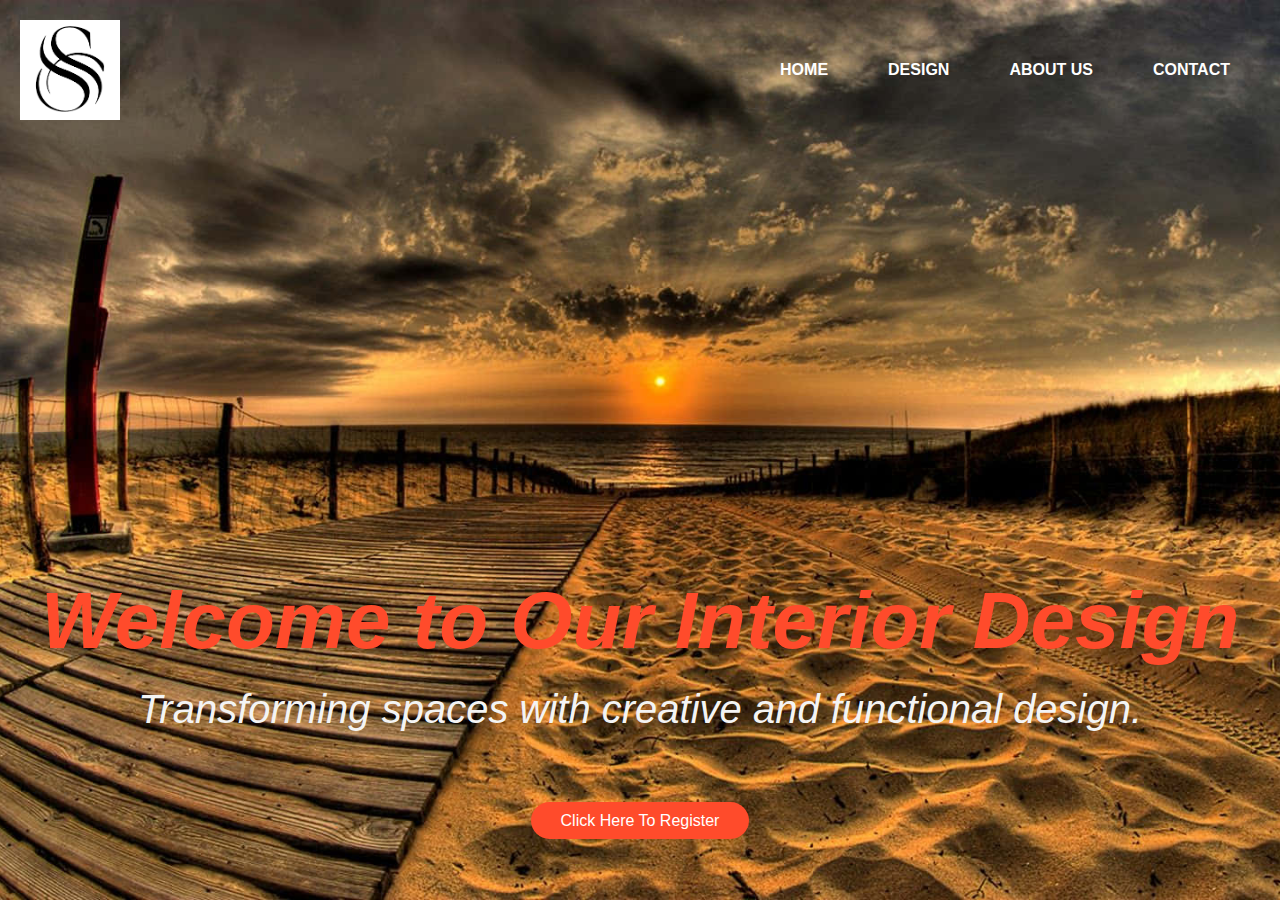
<file: index.html>
<!DOCTYPE html>
<html lang="en">
<head>
    <meta charset="UTF-8">
    <meta name="viewport" content="width=device-width, initial-scale=1.0">
    <title>Interior Design</title>
    <link rel="stylesheet" href="style.css">
    <link rel="icon" href="images/logo3.png" sizes="96x96">
</head>
<body>
    <div class="banner">
        <div class="navbar">
            <img src="images/logo3.png" class="logo" alt="Website Logo">
            <ul>
                <li><a href="homepage.html">HOME</a></li>
                <li><a href="designpage.html">DESIGN</a></li>
                <li><a href="aboutpage.html">ABOUT US</a></li>
                <li><a href="contactpage.html">CONTACT</a></li>
            </ul>
        </div>
        
        <div class="content">
            <h1><i>Welcome to Our Interior Design</i></h1>
            <p><i>Transforming spaces with creative and functional design.</i></p>
            <a href="btn.html" class="btn">Click Here To Register</a>
        </div>
    </div>
</body>
</html>
</file>
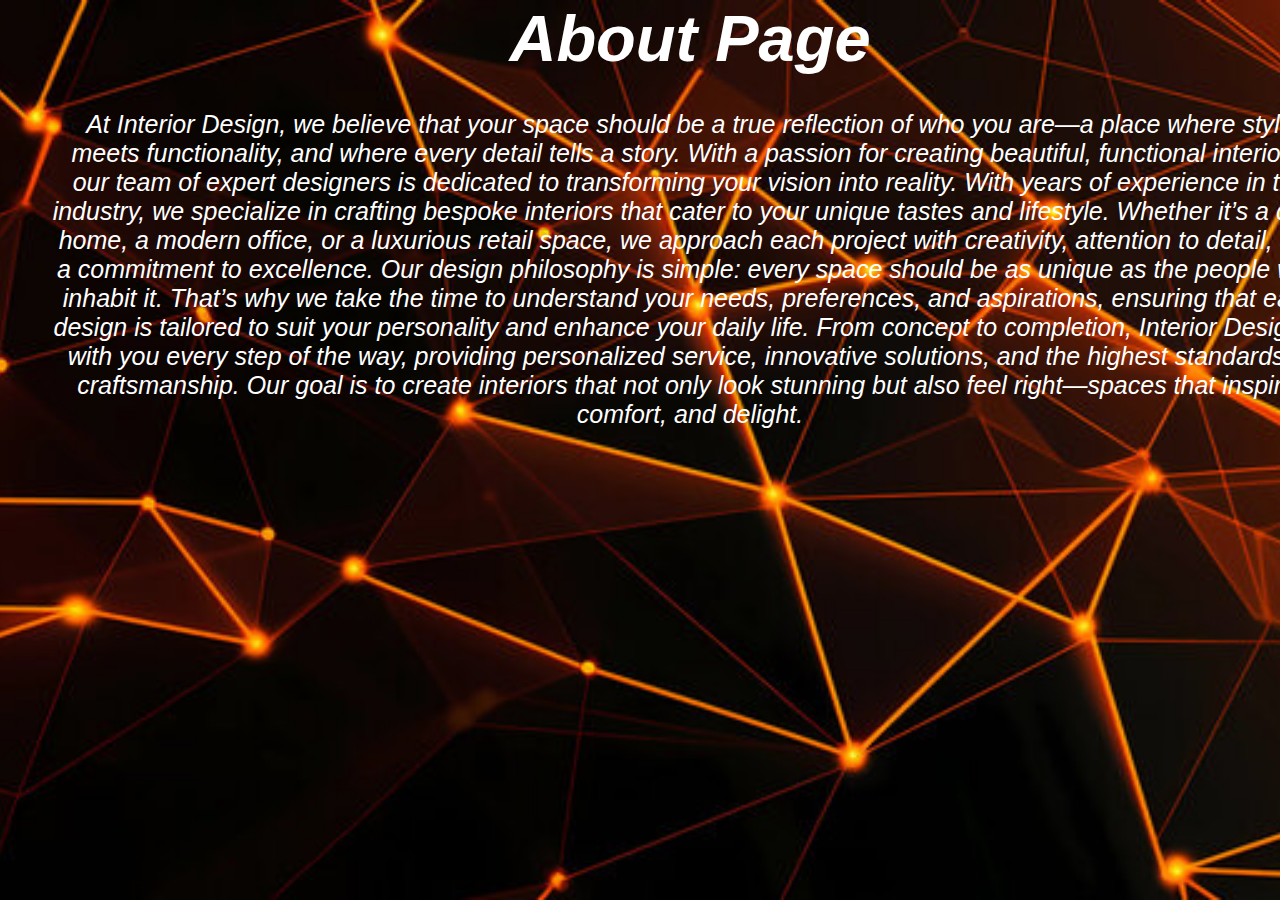
<file: aboutpage.html>
<!DOCTYPE html>
<html>
    <head>
        <meta charset="UTF-8">
        <meta name="viewport" content="width=device-width, initial-scale=1.0">
        <title>Interior Design</title>
        <link rel="stylesheet" href="style.css">
    </head>
    <body>

       
        <div class="Aboutpage">
        <header>

        
        <h3><i>About Page</i></h3><br>

        

        <p><i>At Interior Design, we believe that your space should be a true reflection of who you are—a place where style meets functionality, and where every detail tells a story. With a passion for creating beautiful, functional interiors, our team of expert designers is dedicated to transforming your vision into reality.

            With years of experience in the industry, we specialize in crafting bespoke interiors that cater to your unique tastes and lifestyle. Whether it’s a cozy home, a modern office, or a luxurious retail space, we approach each project with creativity, attention to detail, and a commitment to excellence.
            
            Our design philosophy is simple: every space should be as unique as the people who inhabit it. That’s why we take the time to understand your needs, preferences, and aspirations, ensuring that each design is tailored to suit your personality and enhance your daily life.
            
            From concept to completion, Interior Design is with you every step of the way, providing personalized service, innovative solutions, and the highest standards of craftsmanship. Our goal is to create interiors that not only look stunning but also feel right—spaces that inspire, comfort, and delight.</i></p>

        
    

        </header>
        </div>
    </body>
</html>
</file>
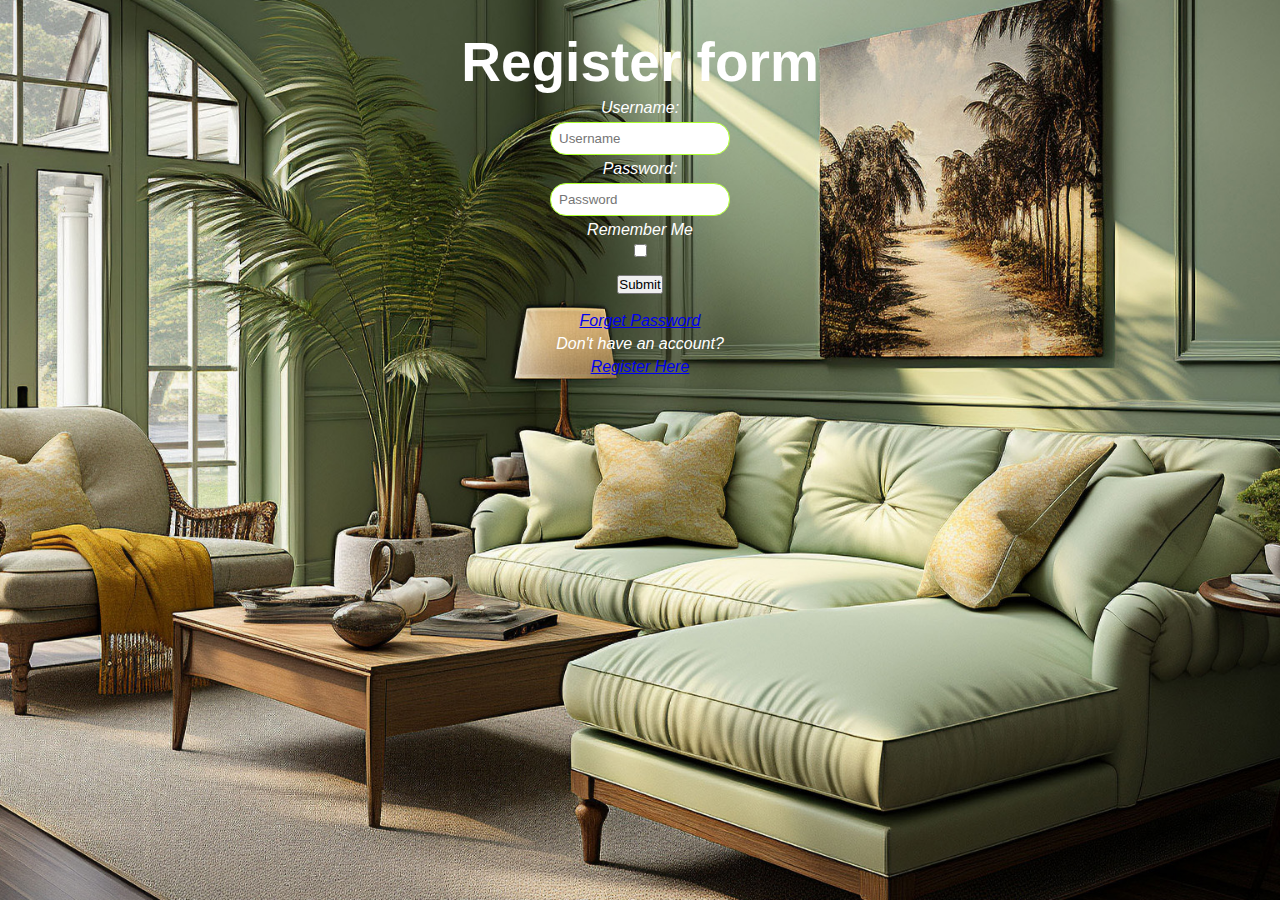
<file: btn.html>
<html lang="en"></html>
<head>
    <meta charset="UTF-8">
    <meta name="viewport" content="width=device-width, initial-scale=1.0">
    <title>Interior Design</title>
    <link rel="stylesheet" href="style.css">
</head>
<body>
    <div class="button">
        <h1>Register form</h1>
        
        <p><i>
        <label for="username">Username:</label>
        <input type="text" class="username" name="username" value="" placeholder="Username"/><br>
        </i></p>

        <p><i>
        <label for="password">Password:</label>
        <input type="password" name="password" value="" placeholder="Password" required/>
        <i class="bi bi-eye-slash"></i>
         </i></p>

         <p><i>
        <label for="remember me">Remember Me</label>
        <input type="checkbox" name="checkbox" value="" /><br>
         </i></p><br>

        <p><i>
        <input type="Submit" name="Submit" value="Submit"/>
        </i></p><br>
        
        <p><i>
        <a href="forget me"> Forget Password</a>
        </i></p>

        <p><i>
            <label for="register">Don't have an account?</label>
            <a href="class">Register Here</a>
        </i></p>

    </div>
</body>
</file>
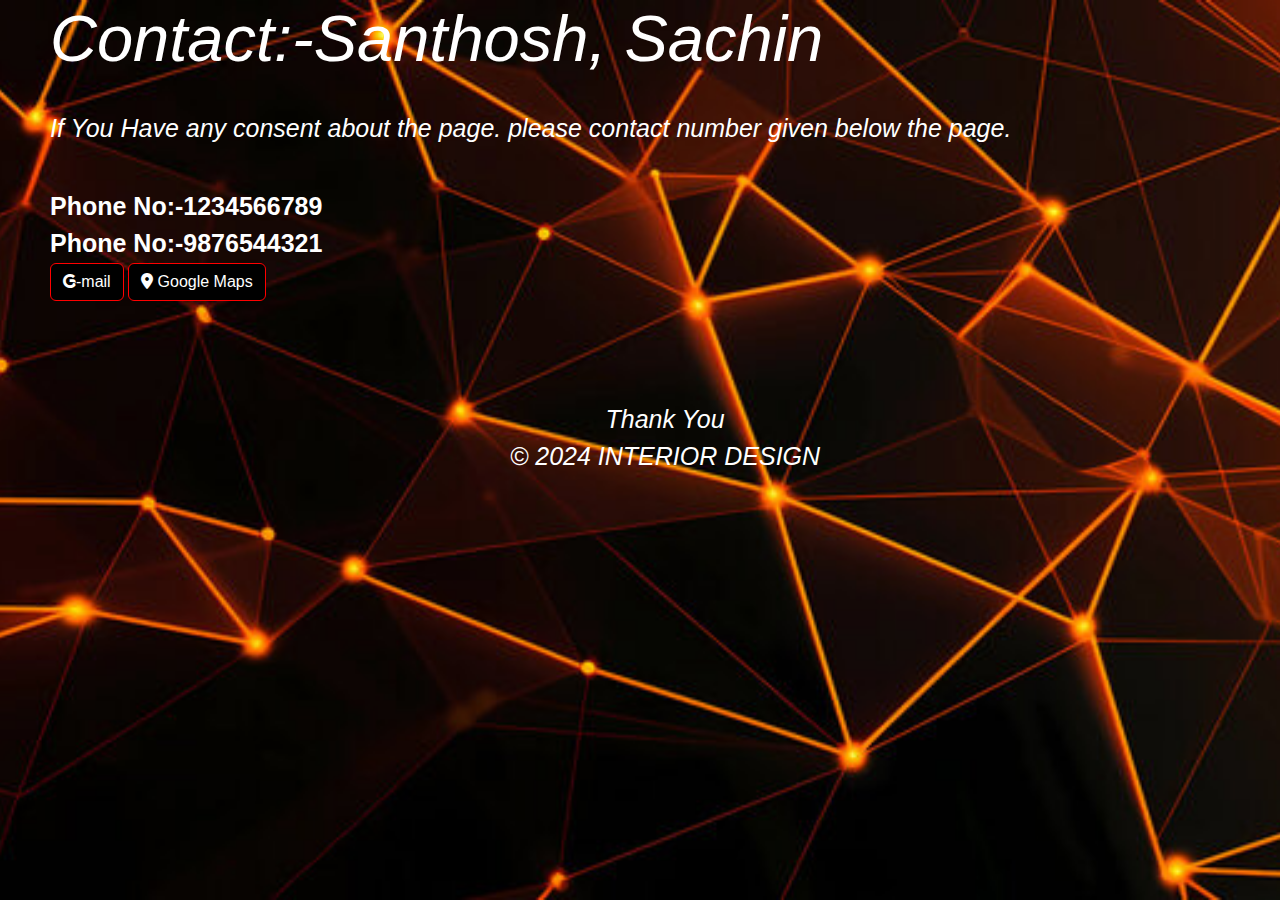
<file: contactpage.html>
<!DOCTYPE html>
<html lang="en">
<head>
    <meta charset="UTF-8">
    <meta name="viewport" content="width=device-width, initial-scale=1.0">
    <title>Interior Design</title>
    <link rel="stylesheet" href="style.css">
    <link rel="stylesheet" href="https://cdnjs.cloudflare.com/ajax/libs/font-awesome/6.1.0/css/all.min.css" crossorigin="anonymous">
    <link rel="stylesheet" href="https://cdnjs.cloudflare.com/ajax/libs/font-awesome/4.7.0/css/font-awesome.min.css">
    <link href="https://cdn.jsdelivr.net/npm/bootstrap@5.3.0-alpha1/dist/css/bootstrap.min.css" rel="stylesheet" crossorigin="anonymous">
    <script src="https://code.jquery.com/jquery-3.6.0.slim.min.js" crossorigin="anonymous"></script>
    <script src="https://cdn.jsdelivr.net/npm/@popperjs/core@2.11.6/dist/umd/popper.min.js" crossorigin="anonymous"></script>
    <script src="https://cdn.jsdelivr.net/npm/bootstrap@5.3.0-alpha1/dist/js/bootstrap.min.js" crossorigin="anonymous"></script>
</head>
<body>
    <div class="contactpage">

            
            <h3><i> Contact:-Santhosh, Sachin</i></h3><br>
    
    
    <p><i>If You Have any consent about the page. please contact number given below the page.</i></p><br>


    <span><b>Phone No:-1234566789</b></span><br>
    <span><b>Phone No:-9876544321</b></span>
    <br>

    <div class="links">
        <button class="btn btn-danger ml-2" id="gmail-btn" style="background-color: black; border: 1px double red;">
            <i class="fab fa-gofore"></i>-mail
        </button>
        

        <button class="btn btn-primary" id="maps-btn" style="background-color: black; border: 1px double red;">
            <i class="fas fa-map-marker-alt"></i> Google Maps 
      </button>

    </div>


    <div class="thanks">
    <center>
    <span><i>Thank You</i></span><br>
    <span><i>&copy; 2024 INTERIOR DESIGN</i></span>
     </center>

    </div>
    </div>
  
</body>
<script src="map.js"></script>
<script src="gmail.js"></script>
</file>
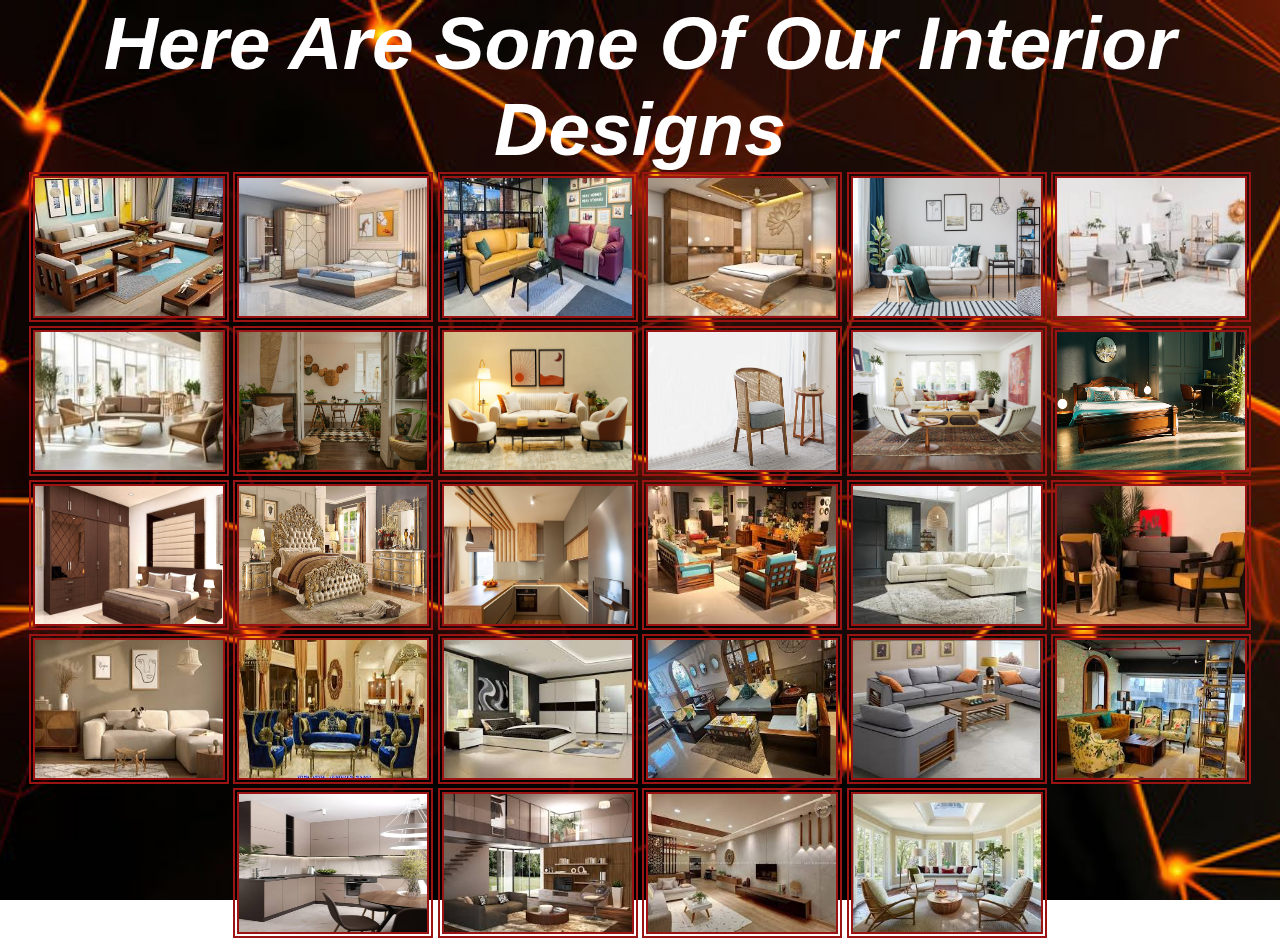
<file: designpage.html>
<!DOCTYPE html>
<html lang="en">
<head>
    <meta charset="UTF-8">
    <meta name="viewport" content="width=device-width, initial-scale=1.0">
    <title>Interior Design</title>
    <link rel="stylesheet" href="style.css">
</head>
<body>
    <div class="designpage">
        <div class="content">
            <h3><i>Here Are Some Of Our Interior Designs</i></h3>
            <div class="main">
                <img src="images/download1.jpg" alt="Interior">
                <img src="images/download2.jpg" alt="Interior">
                <img src="images/download3.jpg" alt="Interior">
                <img src="images/download4.jpg" alt="Interior"> 
                <img src="images/download5.jpg" alt="Interior">
                <img src="images/download 6.jpg" alt="Interior">
                <img src="images/download7.jpg" alt="Interior">
                <img src="images/download8.jpg" alt="Interior">
                <img src="images/download9.jpg" alt="Interior">
                <img src="images/download10.jpg" alt="Interior">
                <img src="images/downlaod11.jpg" alt="Interior">
                <img src="images/download12.jpg" alt="Interior">
                <img src="images/downlaod13.jpg" alt="Interior">
                <img src="images/downlaod14.jpg" alt="Interior">
                <img src="images/downlaod15.jpg" alt="Interior">
                <img src="images/download16.jpg" alt="INTERIOR">
                <img src="images/download17.jpg" alt="INTERIOR">
                <img src="images/download18.jpg" alt="INTERIOR">
                <img src="images/download19.jpg" alt="INTERIOR">
                <img src="images/download20.jpg" alt="INTERIOR">
                <img src="images/download21.jpg" alt="INTERIOR">
                <img src="images/download22.jpg" alt="INTERIOR">
                <img src="images/download23.jpg" alt="INTERIOR">
                <img src="images/download24.jpg" alt="INTERIOR">
                <img src="images/download25.jpg" alt="INTERIOR">
                <img src="images/download26.jpg" alt="INTERIOR">
                <img src="images/download27.jpg" alt="INTERIOR">
                <img src="images/download28.jpg" alt="INTERIOR">

            </div>
        </div>
    </div>
</body>
</html>
</file>
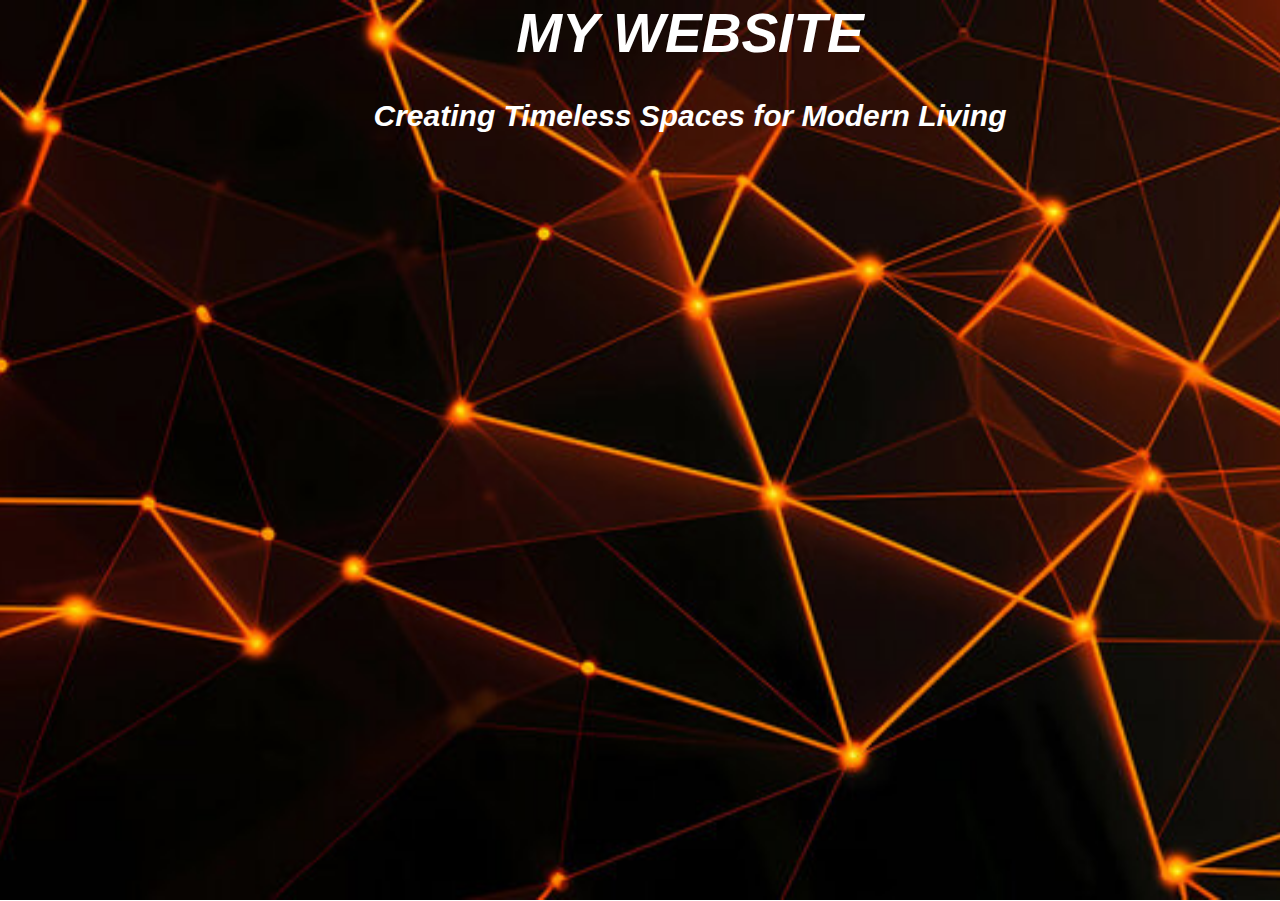
<file: homepage.html>
<!DOCTYPE html>
<html lang="en">
<head>
    <meta charset="UTF-8">
    <meta name="viewport" content="width=device-width, initial-scale=1.0">
    <title>Interior Design</title>
    <link rel="stylesheet" href="style.css">
</head>
<body>
    <div class="homepage">
        <header>
            <center>
            <h1><i>MY WEBSITE</i></h1><br>
            </center>

    

        <h4><i>Creating Timeless Spaces for Modern Living</i></h4>
    <br>

    <p></p>

         
            
        </header>
    </div>
</body>
</file>
<file: style.css>
* {
    font-family: 'Arial', sans-serif;
    margin: 0;
    padding: 0;
    box-sizing: border-box;
}

body {
    color:white
    background-color: white;
}

.banner {
    width: 100%;
    height: 100vh;
    background-image: url('images/background image4.jpg');
    background-size: cover;
    background-position: center;
    display: flex;
    flex-direction: column;
    justify-content: space-between;
    padding: 20px;
    position: relative;
    background-repeat: no-repeat;
    background-attachment: fixed;
}


.navbar {
    display: flex;
    align-items: center;
    justify-content: space-between;
}

.logo {
    width: 100px;
    cursor: pointer;
}

.navbar ul {
    display: flex;
    list-style: none;
}

.navbar ul li {
    margin: 0 30px;
    position: relative;
}

.navbar ul li a {
    text-decoration: none;
    color: white;
    text-transform: uppercase;
    font-weight: bold;
    transition: color 0.3s ease;
}

.navbar ul li a:hover {
    color: #ff4b2b;
}

.navbar ul li::after {
    content: '';
    height: 1px;
    width: 0;
    background: #ff4b2b;
    position: absolute;
    left: 0;
    bottom: -5px;
    transition: width 0.3s ease;
}

.navbar ul li:hover::after {
    width: 100%;
}

.content {
    text-align: center;
    margin-top: auto;
    margin-bottom: 50px;
  
}

.content h1 {
    font-size: 80px;
   margin-bottom: 20px;
    color: #ff4b2b;
}

.content p {
    font-size: 40px;
    margin-bottom: 80px;
    color: #f4f4f4;
}

.btn {
    text-decoration: none;
    color: white;
    padding: 10px 30px;
    background-color: #ff4b2b;
    border-radius: 30px;
    transition: background-color 0.9s ease;
}

.btn:hover {
    background-color: #e04325;
}

.homepage{
    width: 100%;
    height: 100vh;
    background-image: url("images/background image!.jpg");
    background-size: cover;
    background-position: center;
    display: flex;
    justify-content: center;
    background-repeat: no-repeat;
    background-attachment: fixed;

}

 header{
    color: white;
    font-size: 30px;
    position: relative;
    top: 1px;
    left: 50px;
}

.contactpage{
    width: 100%;
    height: 100vh;
    background-image: url("images/background image!.jpg");
    background-size: cover;
    background-position: center;
    background-repeat: no-repeat;
    background-attachment: fixed;
}

.contactpage h3{
    color: white;
    font-size: 65px;
    margin-left: 50px;
}

.contactpage p{
 color: white;
 font-size: 25px;
 margin-left: 50px;
}

.contactpage span{
 color: white;
 font-size: 25px;
 margin-left: 50px;
}

 .thanks{
   margin-top: 100px;
 }

.links{
    margin-left: 50px;
}

.Aboutpage{
    width: 100%;
    height: 100vh;
    background-image: url("images/background image!.jpg");
    background-size: cover;
    background-position: center;
    display:flex;
}

.Aboutpage h3{
    color:white;
    font-size: 65px;
}

.Aboutpage p{
    color:white;
    font-size: 25px;
    max-width: 1450px;
 
}

.designpage{
    width: 100%;
    height: 100vh;
    background-image: url("images/background image!.jpg");
    background-size: cover;
    background-position: center;
    display: flex;
    justify-content: center;
    text-align: center;
 }

 .designpage h3{
    color: white;
    font-size: 75px;
 }

 .main img{
    width: 200px;
    height: 150px;
    border:6px double rgb(155, 19, 19)
 }

 body{
    font-family: arial;
    background-image: url('images/img bg.jpg');
    background-size: cover;
    background-position: center;
    background-repeat: no-repeat;
    background-attachment: fixed;
    text-align: center;
 }

 .button {
    padding: 30px;
    width: 550px;
    margin: auto;
}

label {
    color: white;
    font-size: 16px;
    display: block;
    margin: 5px 0;
}

h1 {
    color: white;
    font-size: 55px;
}

input[type="text"],
input[type="password"] {
    width: 180px;
    padding: 8px;
    box-sizing: border-box;
    border: 1px solid greenyellow;
    border-radius: 16px;
}

input[type="button"] {
    background-color: white;
    color: white;
    padding: 5px 2px;
    border-radius: 50px;
    border: none;
    cursor: pointer;
}

input[type="button"]:hover {
    background-color: greenyellow;
}

.button a:hover {
    background-color: yellowgreen;
}
</file>
